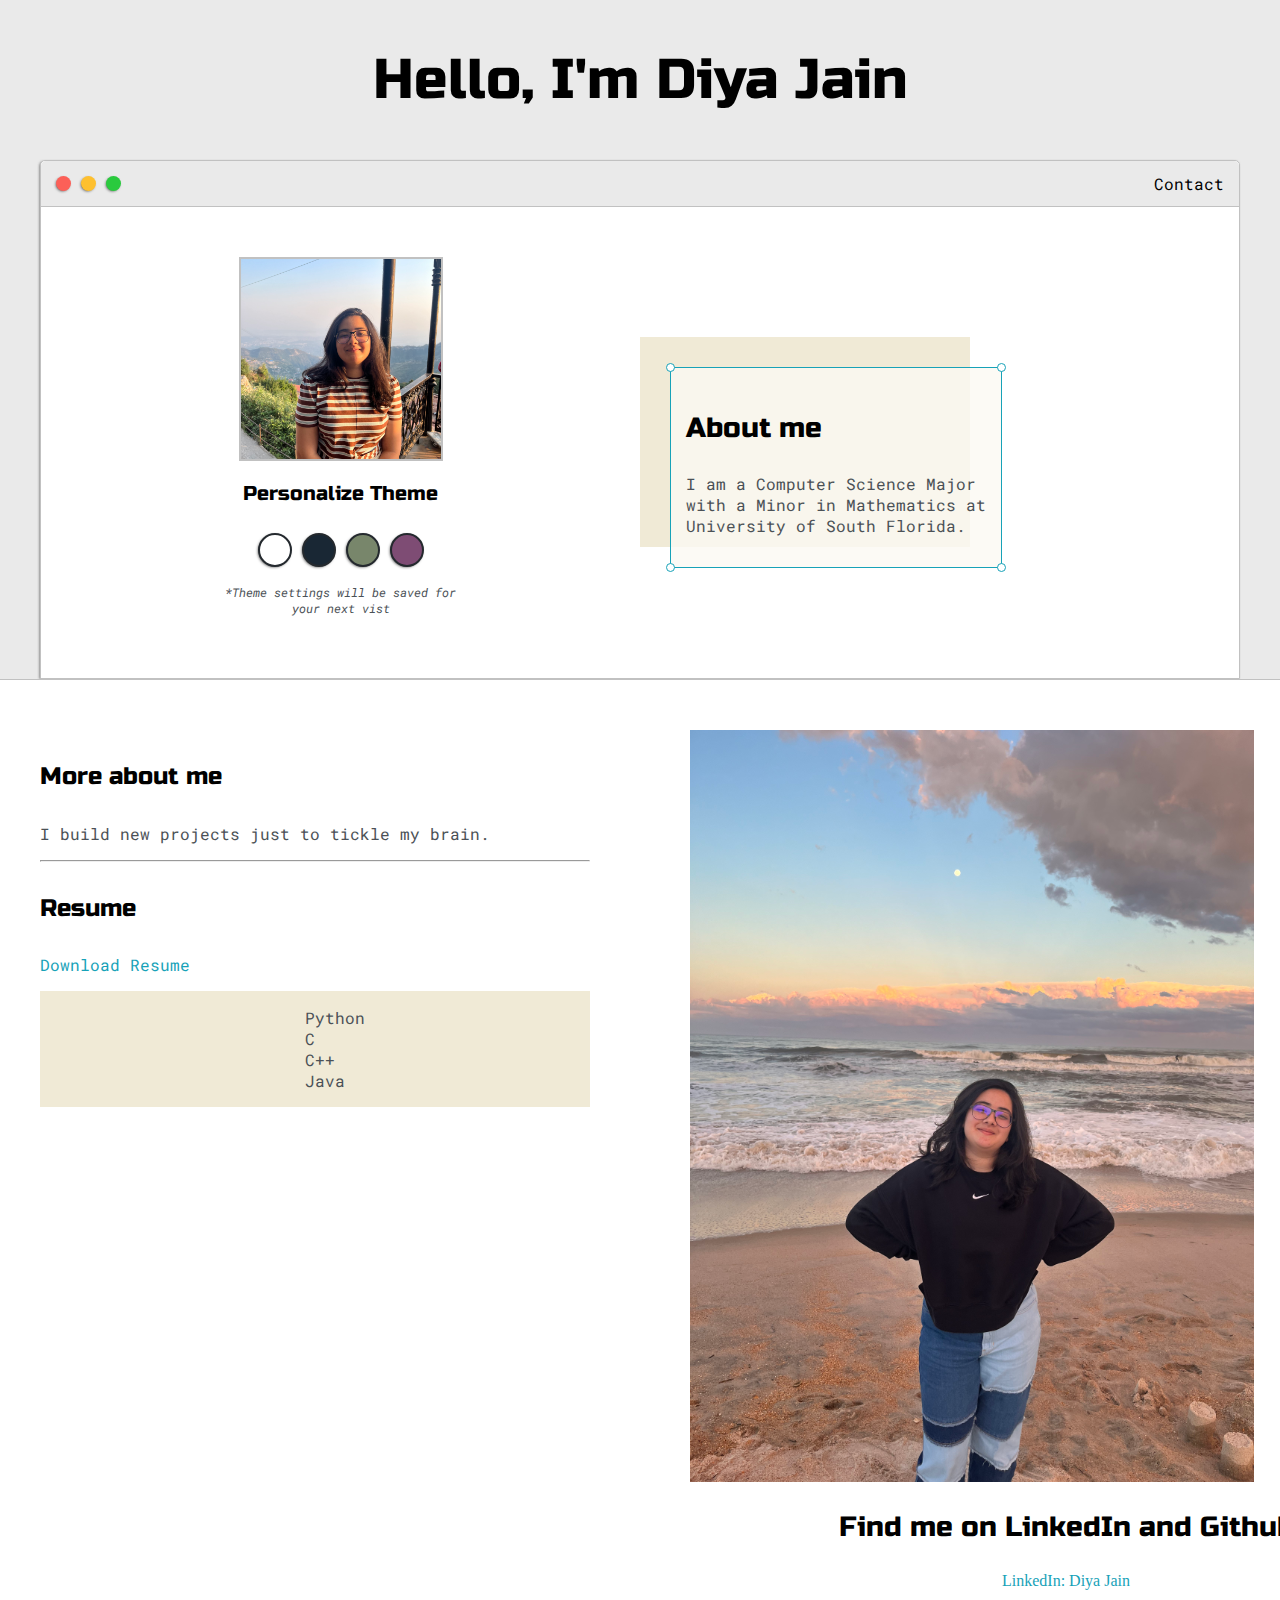
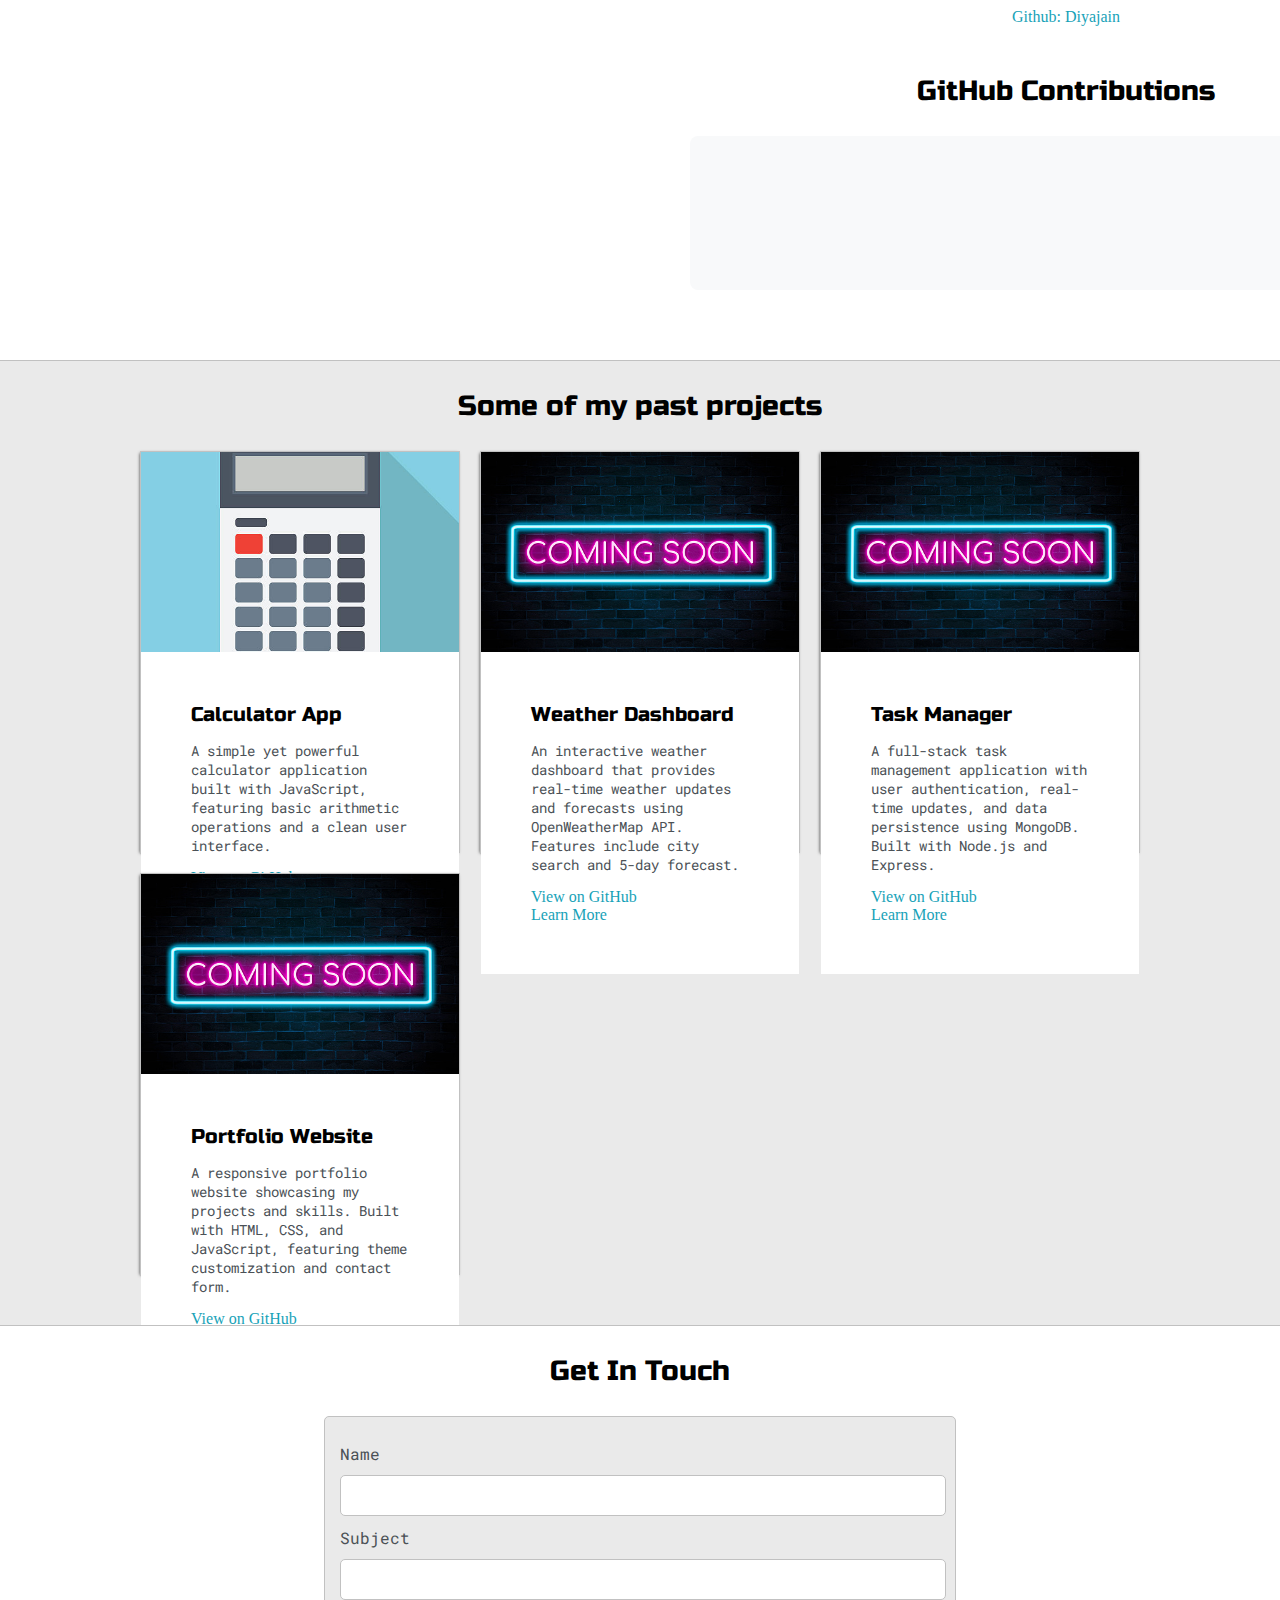
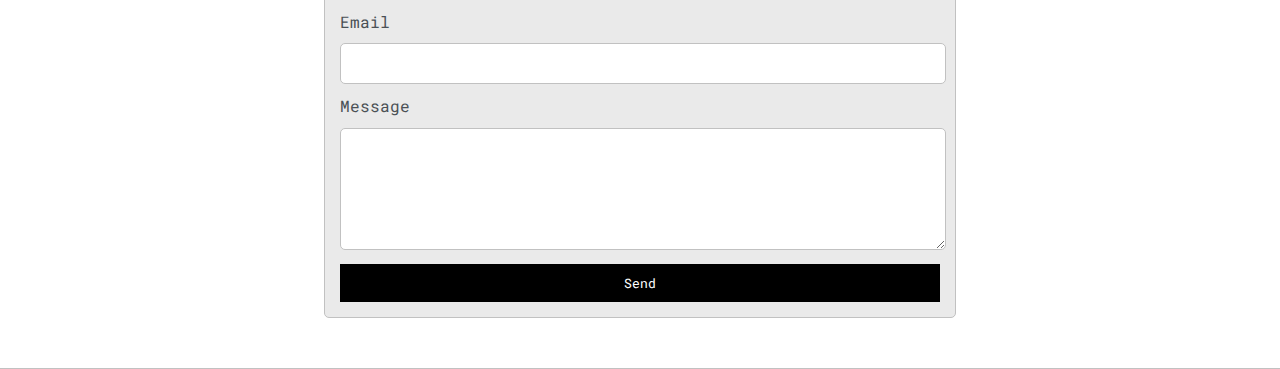
<file: index.html>
<!DOCTYPE html>
<html>
<head>
	<title>Diya Jain</title>


	<meta name="viewport" content="width=device-width, initial-scale=1, maximum-scale=1, minimum-scale=1" />

	<link href="https://fonts.googleapis.com/css2?family=Russo+One&display=swap" rel="stylesheet">

	<link href="https://fonts.googleapis.com/css2?family=Roboto+Mono:wght@500&family=Russo+One&display=swap" rel="stylesheet">

	<link rel="stylesheet" type="text/css" href="default.css">
	<link id="theme-style" rel="stylesheet" type="text/css" href="">
	<style>
		.repo-stats {
			margin: 10px 0;
			font-size: 14px;
		}
		.repo-stats span {
			margin-right: 15px;
		}
		.github-activity {
			padding: 20px 0;
			text-align: center;
		}
	</style>
</head>
<body>

	<section class="s1">
		<div class="main-container">
			<div class="greeting-wrapper">
				<h1>Hello, I'm Diya Jain</h1>
			</div>


			<div class="intro-wrapper">
				<div class="nav-wrapper">

					<!-- Link around dots-wrapper added after tutorial video -->
					<a href="index.html">
						<div class="dots-wrapper">
							<div id="dot-1" class="browser-dot"></div>
							<div id="dot-2" class="browser-dot"></div>
							<div id="dot-3" class="browser-dot"></div>
						</div>
					</a>
					

					<ul id="navigation">
						<li><a href="index.html#contact">Contact</a></li>

					</ul>
				</div>

				<div class="left-column">
					<img id="profile_pic" src="images/IMG_1786.jpeg">
					<h5 style="text-align: center;line-height: 0;">Personalize Theme</h5>

					<div id="theme-options-wrapper">
						<div data-mode="light" id="light-mode" class="theme-dot"></div>
						<div data-mode="blue" id="blue-mode" class="theme-dot"></div>
						<div data-mode="green" id="green-mode" class="theme-dot"></div>
						<div data-mode="purple" id="purple-mode" class="theme-dot"></div>
					</div>

					<p id="settings-note">*Theme settings will be saved for<br>your next vist</p>
				</div>

				<div class="right-column">

					<div id="preview-shadow">
						<div id="preview">
							<div id="corner-tl" class="corner"></div>
							<div id="corner-tr" class="corner"></div>
							<h3>About me</h3>
							<p>I am a Computer Science Major with a Minor in Mathematics at University of South Florida.</p>
							<div id="corner-br" class="corner"></div>
							<div id="corner-bl" class="corner"></div>
						</div>
					</div>
				</div>
			</div>
		</div>
	</section>

	<section class="s2">
		<div class="main-container">

			<div class="about-wrapper">
				<div class="about-me">
					<h4>More about me</h4>

					<p>I build new projects just to tickle my brain. </p>
					
					<hr>

					<h4>Resume</h4>

					<p><a target="_blank" href="Resume.pdf">Download Resume</a></p>

					<div id="skills">
						<ul>
							<li>Python</li>
							<li>C</li>
							<li>C++</li>
							<li>Java</li>
						</ul>

					</div>

				</div>

				
				<div class="social-links">
					<img id="social_img" src="images/IMG_1106.jpeg">
					<h3>Find me on LinkedIn and Github</h3>

					<a target="_blank" href="https://www.linkedin.com/in/diyajain08/">LinkedIn: Diya Jain</a>
					<br>
					<a target="_blank" href="https://github.com/diyaajain">Github: Diyajain</a>
				</div>
			</div>

		</div>
	</section>

	<section class="s1">
		<div class="main-container">
			<h3 style="text-align: center;">Some of my past projects</h3>

			<div class="post-wrapper">
				<div>
					<div class="post">
						<img class="thumbnail" src="images/calculator.jpeg">
						<div class="post-preview">
							<h6 class="post-title">Calculator App</h6>
							<p class="post-intro">A simple yet powerful calculator application built with JavaScript, featuring basic arithmetic operations and a clean user interface.</p>
							<a target="_blank" href="https://github.com/diyaajain/calculator">View on GitHub</a>
							<a target="_blank" href="post1.html">Learn More</a>
						</div>
					</div>
				</div>

				<div>
					<div class="post">
						<img class="thumbnail" src="images/coming soon.jpeg">
						<div class="post-preview">
							<h6 class="post-title">Weather Dashboard</h6>
							<p class="post-intro">An interactive weather dashboard that provides real-time weather updates and forecasts using OpenWeatherMap API. Features include city search and 5-day forecast.</p>
							<a target="_blank" href="https://github.com/diyaajain/weather-dashboard">View on GitHub</a>
							<a target="_blank" href="post2.html">Learn More</a>
						</div>
					</div>
				</div>

				<div>
					<div class="post">
						<img class="thumbnail" src="images/coming soon.jpeg">
						<div class="post-preview">
							<h6 class="post-title">Task Manager</h6>
							<p class="post-intro">A full-stack task management application with user authentication, real-time updates, and data persistence using MongoDB. Built with Node.js and Express.</p>
							<a target="_blank" href="https://github.com/diyaajain/task-manager">View on GitHub</a>
							<a target="_blank" href="post3.html">Learn More</a>
						</div>
					</div>
				</div>

				<div>
					<div class="post">
						<img class="thumbnail" src="images/coming soon.jpeg">
						<div class="post-preview">
							<h6 class="post-title">Portfolio Website</h6>
							<p class="post-intro">A responsive portfolio website showcasing my projects and skills. Built with HTML, CSS, and JavaScript, featuring theme customization and contact form.</p>
							<a target="_blank" href="https://github.com/diyaajain/portfolio-website">View on GitHub</a>
						</div>
					</div>
				</div>
			</div>

			</div>
		</div>
	</section>

	<section class="s2">
		<div class="main-container">
			<a href=""></a>
			<h3 style="text-align: center;">Get In Touch</h3>

			<form id="contact-form">
				<a name="contact"></a>

				<label>Name</label>
				<input class="input-field" type="text" name="name">

				<label>Subject</label>
				<input class="input-field" type="text" name="subject">

				<label>Email</label>
				<input class="input-field" type="text" name="email">

				<label>Message</label>
				<textarea class="input-field" name="message"></textarea>

				<input id="submit-btn" type="submit" value="Send">
			</form>
		</div>
	</section> 

	<script type="text/javascript" src="script.js"></script>
	<script type="text/javascript" src="github.js"></script>
</body>
</html>
</file>
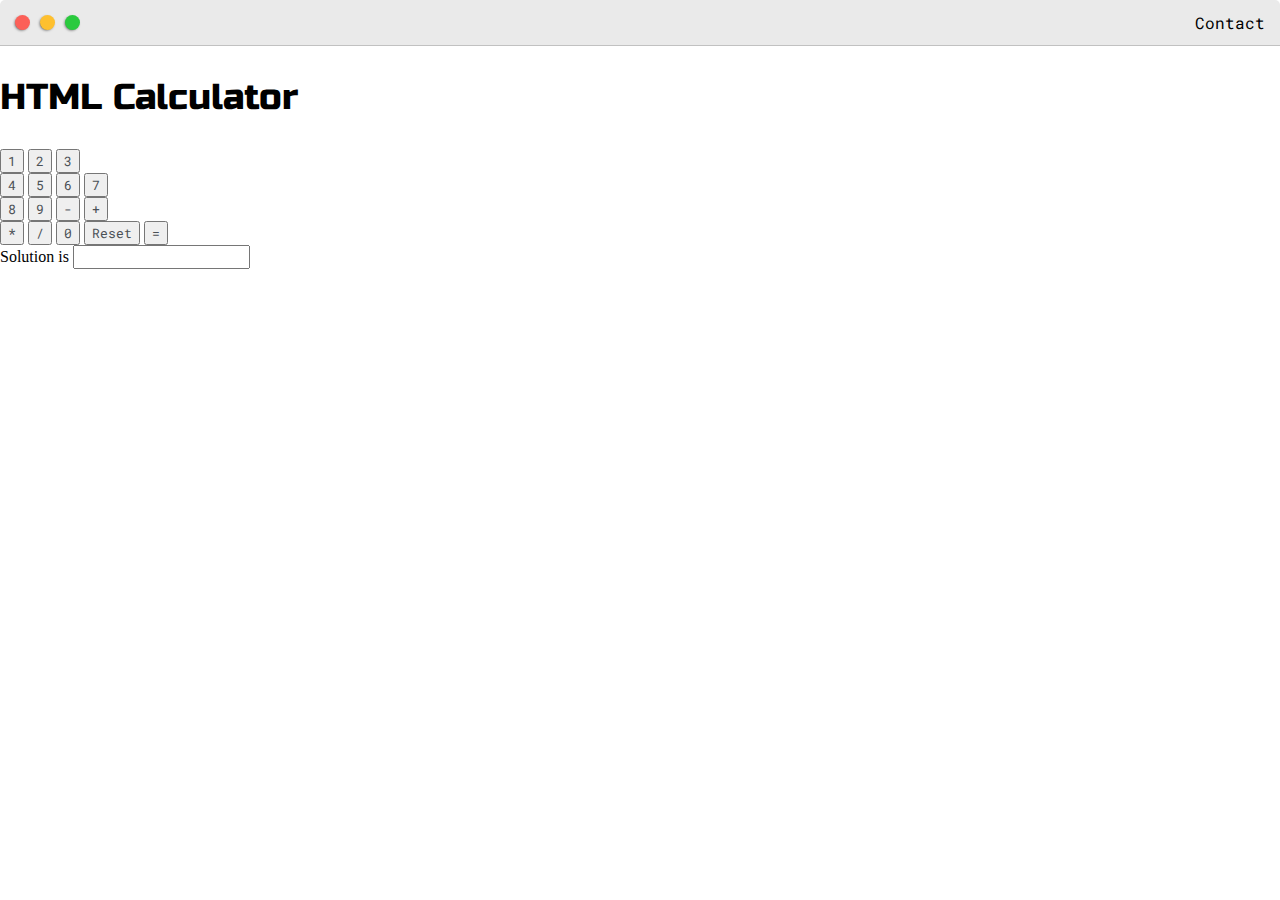
<file: post1.html>
<!DOCTYPE html>
<html>
<head>
<title>HTML Calculator</title>


<meta name="viewport" content="width=device-width, initial-scale=1, maximum-scale=1, minimum-scale=1" />

<link href="https://fonts.googleapis.com/css2?family=Russo+One&display=swap" rel="stylesheet">

<link href="https://fonts.googleapis.com/css2?family=Roboto+Mono:wght@500&display=swap" rel="stylesheet">

<link rel="stylesheet" type="text/css" href="default.css">
<div class="nav-wrapper">

    <a href="index.html">
        <div class="dots-wrapper">
            <div id="dot-1" class="browser-dot"></div>
            <div id="dot-2" class="browser-dot"></div>
            <div id="dot-3" class="browser-dot"></div>
        </div>
    </a>

    <ul id="navigation">
        <li><a href="index.html#contact">Contact</a></li>

    </ul>
</div>
</head>
<h2>HTML Calculator</h2>
<form name="calculator" >
<input type="button" value="1" onClick="document.calculator.ans.value+='1'">
<input type="button" value="2" onClick="document.calculator.ans.value+='2'">
<input type="button" value="3" onClick="document.calculator.ans.value+='3'"><br>
<input type="button" value="4" onClick="document.calculator.ans.value+='4'">
<input type="button" value="5" onClick="document.calculator.ans.value+='5'">
<input type="button" value="6" onClick="document.calculator.ans.value+='6'">
<input type="button" value="7" onClick="document.calculator.ans.value+='7'"><br>
<input type="button" value="8" onClick="document.calculator.ans.value+='8'">
<input type="button" value="9" onClick="document.calculator.ans.value+='9'">
<input type="button" value="-" onClick="document.calculator.ans.value+='-'">
<input type="button" value="+" onClick="document.calculator.ans.value+='+'"><br>
<input type="button" value="*" onClick="document.calculator.ans.value+='*'">
<input type="button" value="/" onClick="document.calculator.ans.value+='/'">

<input type="button" value="0" onClick="document.calculator.ans.value+='0'">
<input type="reset" value="Reset">
<input type="button" value="=" onClick="document.calculator.ans.value=eval(document.calculator.ans.value)">
<br>Solution is <input type="textfield" name="ans" value="">
</form>
</body>
</html>
</file>
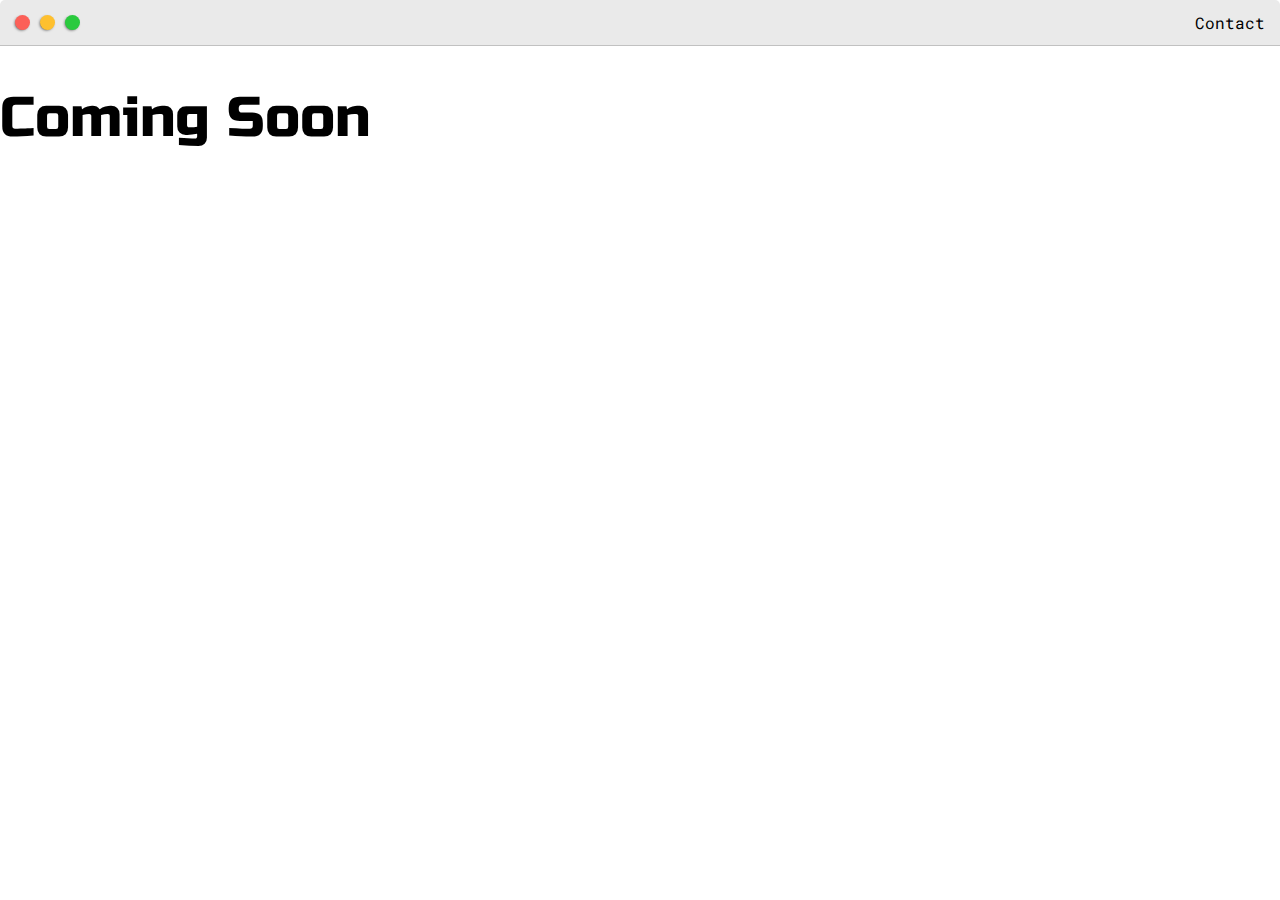
<file: post2.html>
<!DOCTYPE html>
<html>
<head>
	<title>Coming soon</title>


	<meta name="viewport" content="width=device-width, initial-scale=1, maximum-scale=1, minimum-scale=1" />

	<link href="https://fonts.googleapis.com/css2?family=Russo+One&display=swap" rel="stylesheet">

	<link href="https://fonts.googleapis.com/css2?family=Roboto+Mono:wght@500&display=swap" rel="stylesheet">

	<link rel="stylesheet" type="text/css" href="default.css">


	<style type="text/css">
		.img-container{
			max-width: 600px;
		}

		img{
			width: 100%
		}

	</style>

</head>
<body>
	<div class="nav-wrapper">

		<!-- Link around dots-wrapper added after tutorial video -->
		<a href="index.html">
			<div class="dots-wrapper">
				<div id="dot-1" class="browser-dot"></div>
				<div id="dot-2" class="browser-dot"></div>
				<div id="dot-3" class="browser-dot"></div>
			</div>
		</a>

		<ul id="navigation">
			<li><a href="index.html#contact">Contact</a></li>

		</ul>
	</div>
    <h1>Coming Soon</h1>
</body>
</html>
</file>
<file: default.css>
:root{
	--mainColor:#eaeaea;
	--secondaryColor:#fff;

	--borderColor:#c1c1c1;

	--mainText:black;
	--secondaryText:#4b5156;

	--themeDotBorder:#24292e;

	--previewBg:rgb(251, 249, 243, 0.8);
	--previewShadow:#f0ead6;


	--buttonColor:black;

}


html, body{
	padding: 0;
	margin: 0;
	scroll-behavior: smooth;
}

body *{
	transition: 0.3s;
}


h1, h2, h3, h4, h5, h6, strong{
	color: var(--mainText);
	font-family: 'Russo One', sans-serif;
	font-weight: 500;
}

p, li, span, label, input, textarea{
	color: var(--secondaryText); 
	font-family: 'Roboto Mono', monospace;
}

a{
	text-decoration: none;
	color:#17a2b8;
}

ul{
	list-style: none;
}

h1 { font-size: 56px;}
h2 { font-size: 36px;}
h3 { font-size: 28px;}
h4 { font-size: 24px;}
h5 { font-size: 20px;}
h6 { font-size: 16px;}


.s1{
	background-color: var(--mainColor);
	border-bottom:1px solid var(--borderColor);
	overflow:auto;
}

.s2{
	background-color: var(--secondaryColor);
	border-bottom:1px solid var(--borderColor);
	overflow:auto;
}




.main-container{
	width: 1200px;
	margin: 0 auto;
}


.greeting-wrapper{
	display: grid;
	text-align: center;
	align-content: center;
	min-height: 10em;

}

.intro-wrapper{
	background-color: var(--secondaryColor);
	border:1px solid var(--borderColor);
	border-radius:5px 5px 0 0;


	-webkit-box-shadow: -1px 1px 3px -1px rgba(0,0,0,0.75);
	-moz-box-shadow: -1px 1px 3px -1px rgba(0,0,0,0.75);
	box-shadow: -1px 1px 3px -1px rgba(0,0,0,0.75);

	display: grid;
	grid-template-columns: 1fr 1fr;
	grid-template-areas: 
		'nav-wrapper nav-wrapper'
		'left-column right-column'
	;
}


.nav-wrapper{
	border-radius:5px 5px 0 0;
	grid-area:nav-wrapper;
	border-bottom: 1px solid var(--borderColor);
	display: flex;
	justify-content: space-between;
	align-items: center;
	background-color: var(--mainColor);
}

#navigation a{
	color:var(--mainText);
}


#navigation{
	margin:0;
	padding: 10px;
}

#navigation li{
	display: inline-block;
	margin-right: 5px;
	margin-left:5px;
}

.dots-wrapper{
	display: flex;
	padding: 10px;
}

#dot-1{
	background-color:  #FC6058;
}

#dot-2{
	background-color:  #FEC02F;
}

#dot-3{
	background-color:  #2ACA3E;
}

.browser-dot{
	background-color: black;
	height: 15px;
	width: 15px;
	border-radius: 50%;
	margin: 5px;

	-webkit-box-shadow: -1px 1px 3px -1px rgba(0,0,0,0.75);
	-moz-box-shadow: -1px 1px 3px -1px rgba(0,0,0,0.75);
	box-shadow: -1px 1px 3px -1px rgba(0,0,0,0.75);

}


.left-column{
	grid-area: left-column;
	padding-top:50px;
	padding-bottom: 50px;
}

#profile_pic{
	display: block;
	margin:0 auto;

	height: 200px;
	width: 200px;
	object-fit: cover;
	border:2px solid var(--borderColor);
}


#theme-options-wrapper{
	display: flex;
	justify-content: center;
}

.theme-dot{
	height: 30px;
	width: 30px;
	background-color: black;
	border-radius: 50%;

	margin: 5px;
	border:2px solid var(--themeDotBorder);

	-webkit-box-shadow: -1px 1px 3px -1px rgba(0,0,0,0.75);
	-moz-box-shadow: -1px 1px 3px -1px rgba(0,0,0,0.75);
	box-shadow: -1px 1px 3px -1px rgba(0,0,0,0.75);

	cursor: pointer;
}


.theme-dot:hover{
	border-width: 5px;
}


#light-mode{
	background-color: #fff;
}

#blue-mode{
	background-color: #192734;
}

#green-mode{
	background-color: #78866b;
}

#purple-mode{
	background-color: #7E4C74;
}
#settings-note{
	font-size: 12px;
	font-style: italic;
	text-align: center;
}
.right-column{
    grid-area: right-column;
    display: grid;
	align-content: center;
	padding-top: 50px;
	padding-bottom: 50px;
}
#preview-shadow{
	background-color: var(--previewShadow);
	width: 300px;
	height: 180px;
	padding-left: 30px;
	padding-top: 30px;
}

#preview{
	width: 300px;
	border: 1.5px solid #17a2b8;
	background-color: var(--previewBg);
	padding: 15px;
	position: relative;
}

.corner{
	width: 7px;
	height: 7px;
	border-radius: 50%;
	border: 1.5px solid #17a2b8;
	background-color: #fff;
	position: absolute;
}
#corner-tl{
	top: -5px;
	left: -5px;
}
#corner-tr{
	top: -5px;
	right: -5px;
}
#corner-br{
	bottom: -5px;
	right: -5px;
}
#corner-bl{
	bottom: -5px;
	left: -5px;
}

.about-wrapper{
	display: grid;
	grid-template-columns: repeat(auto-fit, minmax(320px, 1fr));
	padding-bottom: 50px;
	padding-top: 50px;
	gap: 100px;
}


#skills{
	display: flex;
	justify-content: space-evenly;
	background-color: var(--previewShadow);
}

.social-links{
	display: grid;
	align-content: center;
	text-align: center;
}
#social_img{
	width: 75%;
}

.post-wrapper{
	display: grid;
	grid-template-columns: repeat(auto-fit, 320px);
	gap: 20px;
	justify-content: center;
	padding-bottom: 50px;
}

.post{
	border: 1px solid var(--borderColor);
	-webkit-box-shadow: -1px 1px 3px -1px rgba(0,0,0,0.75);
	-moz-box-shadow: -1px 1px 3px -1px rgba(0,0,0,0.75);
	box-shadow: -1px 1px 3px -1px rgba(0,0,0,0.75);
	transition: transform 0.2s ease;
	display: flex;
	flex-direction: column;
	height: 400px;
}

.post:hover {
	transform: translateY(-5px);
}

.thumbnail{
	display: block;
	width: 100%;
	height: 200px;
	object-fit: cover;
}

.post-preview{
	background-color: #fff;
	flex: 1;
	display: flex;
	flex-direction: column;
	justify-content: space-between;
	padding: 15px;
	padding: 50px;
}

.post-title{
	color: black;
	margin: 0;
	font-size: 20px;
}

.post-intro{
	color:#4b5156;
	font-size: 14px;
}

#contact-form{
	display: block;
	max-width: 600px;
	margin: 0 auto;
	border: 1px solid var(--borderColor);
	padding: 15px;
	border-radius: 5px;
	background-color: var(--mainColor);
	margin-bottom: 50px;

}
#contact-form label{
	line-height: 2.7em;
}

#contact-form textarea{
	min-height: 100px;
	font-size: 14px;
}

.input-field{
	width: 100%;
	padding-top: 10px;
	padding-bottom:10px; 
	background-color: var(--secondaryColor);
	border-radius: 5px;
	border:1px solid var(--borderColor);
	font-size: 14px;
}

#submit-btn{
	margin-top: 10px;
	width: 100%;
	padding-top: 10px;
	padding-bottom:10px; 
	color: #fff;
	background-color: var(--buttonColor);
	border:none;
}

@media screen and (max-width: 1200px){
	.main-container{
		width: 95%;
	}
}

@media screen and (max-width: 800px){
	.intro-wrapper{
		grid-template-columns: 1fr;
		grid-template-areas: 
			'nav-wrapper'
			'left-column'
			'right-column'
		;
	}
	.right-column{
		justify-content: center;
	}
}
</file>
